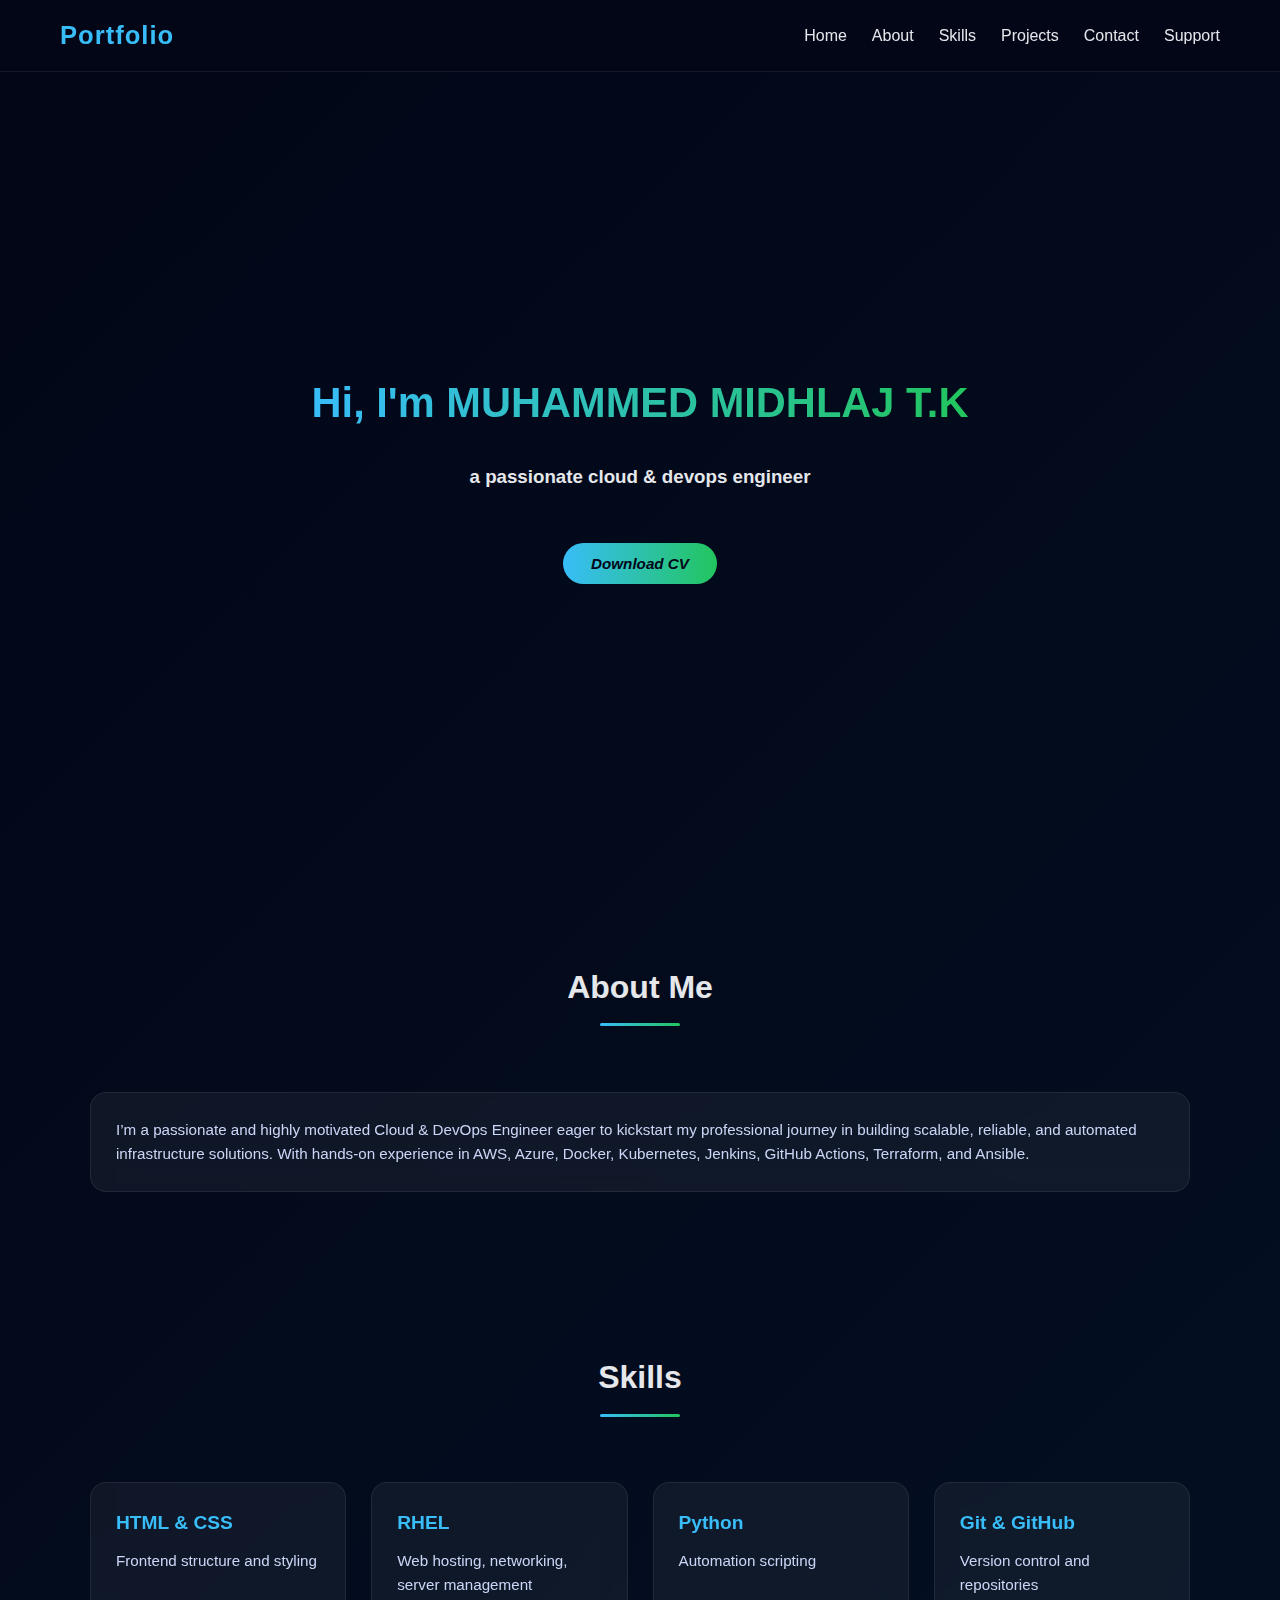
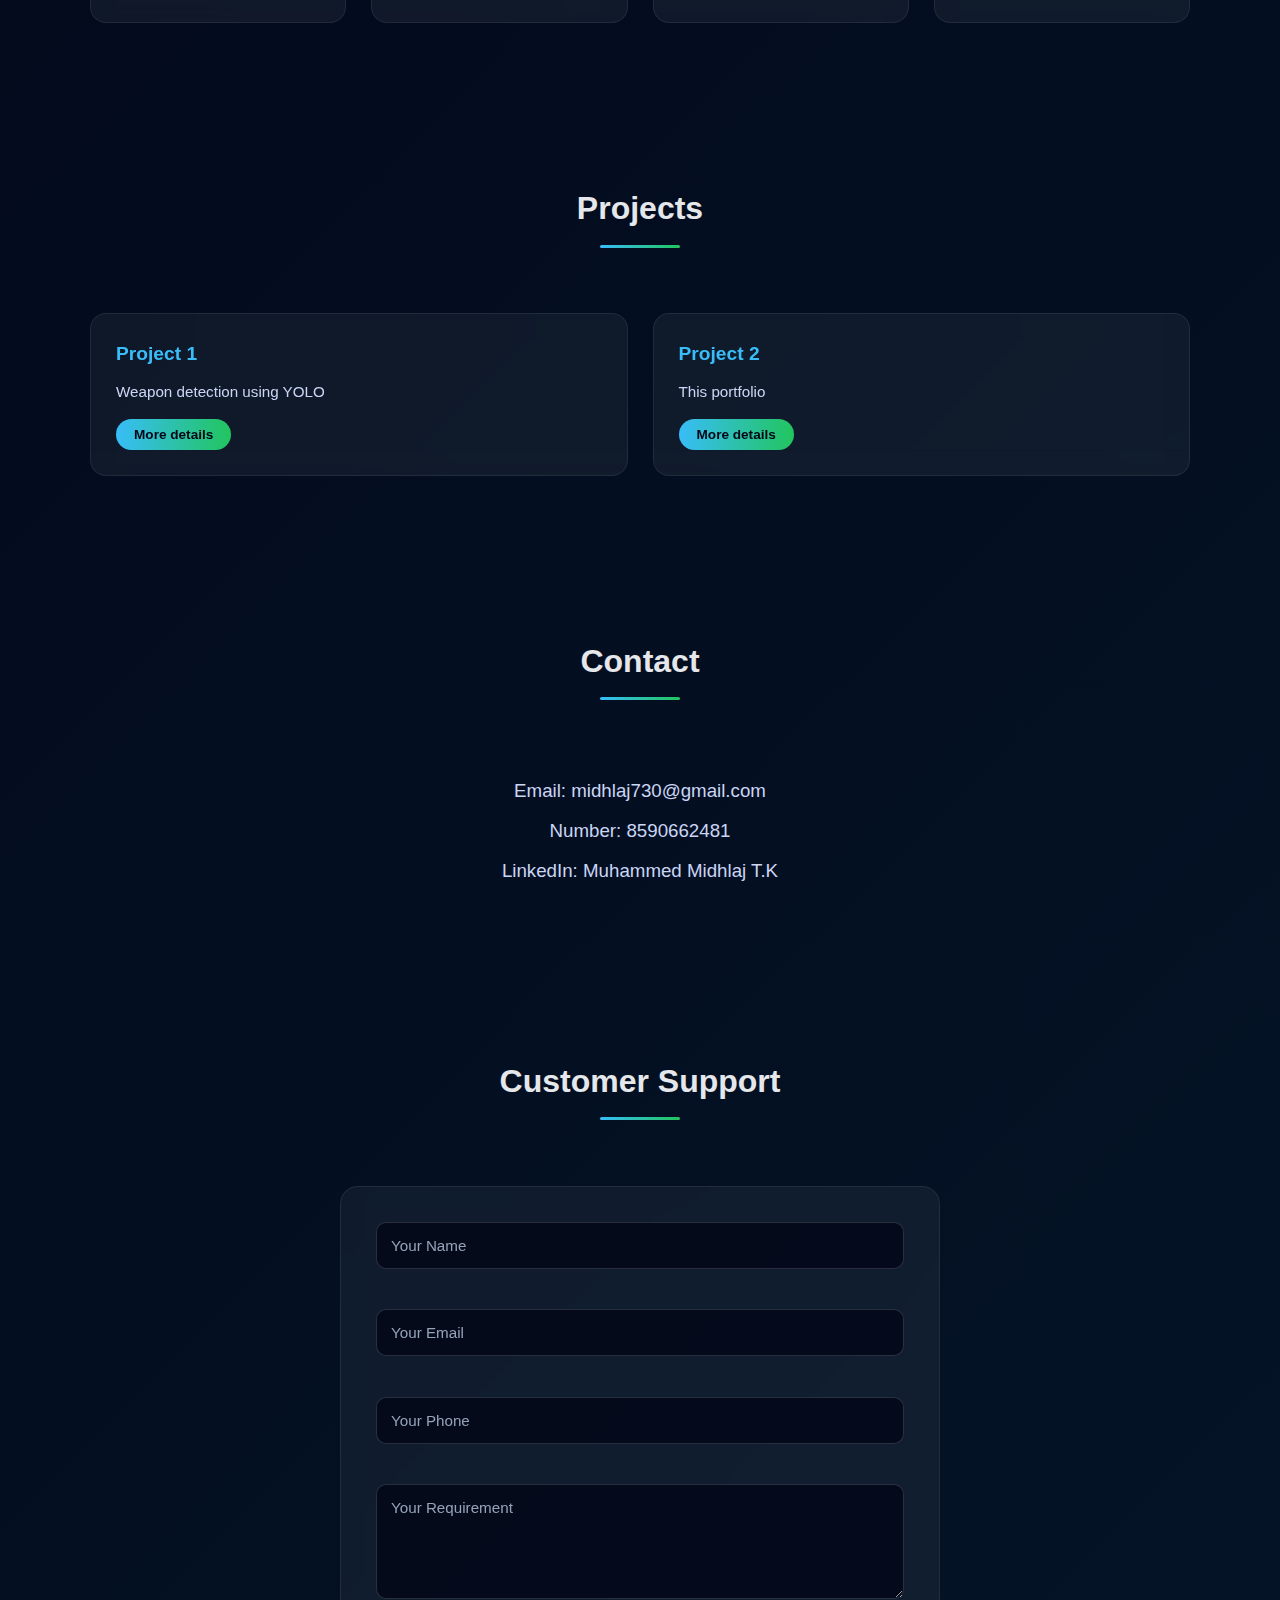
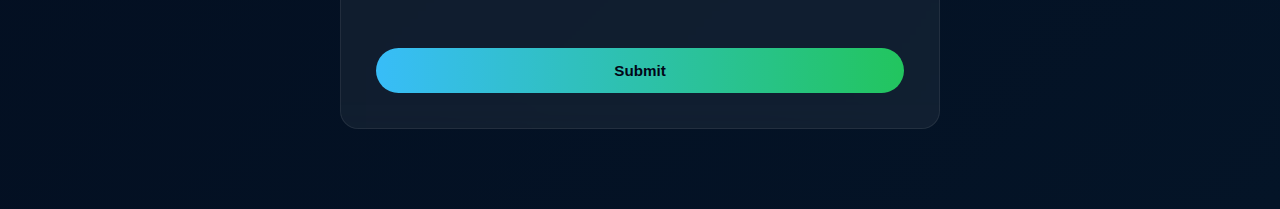
<file: index.html>
<!DOCTYPE html>
<html>
<head>
    <title>Portfolio</title>
    <link rel="stylesheet" href="style.css">
</head>

<body bgcolor="#041427">

<nav>
    <h2>Portfolio</h2>
    <ul>
        <li><a href="#home">Home</a></li>
        <li><a href="#about">About</a></li> 
        <li><a href="#skills">Skills</a></li>
        <li><a href="#Project">Projects</a></li>
        <li><a href="#contact">Contact</a></li>
        <li><a href="#support">Support</a></li>
    </ul>
</nav>

<header id="home">
    <h1><span>Hi, I'm MUHAMMED MIDHLAJ T.K</span></h1><br>
    <h3>a passionate cloud & devops engineer</h3><br>
    <button><b><i>Download CV</i></b></button>
</header>

<section id="about">
    <h2>About Me</h2><br>
    <div class="card-container">
        <div class="not">
            <p>
                I’m a passionate and highly motivated Cloud & DevOps Engineer eager to kickstart my professional journey in building scalable, reliable, and automated infrastructure solutions.
                With hands-on experience in AWS, Azure, Docker, Kubernetes, Jenkins, GitHub Actions, Terraform, and Ansible.
            </p>
        </div>
    </div>
</section>

<section id="skills">
    <h2>Skills</h2><br>
    <div class="card-container">
        <div class="card">
            <h3>HTML & CSS</h3>
            <p>Frontend structure and styling</p>
        </div> 
        <div class="card">
            <h3>RHEL</h3>
            <p>Web hosting, networking, server management</p>
        </div>
        <div class="card">
            <h3>Python</h3>
            <p>Automation scripting</p>
        </div> 
        <div class="card">
            <h3>Git & GitHub</h3>
            <p>Version control and repositories</p>
        </div> 
    </div>
</section>

<section id="Project">
    <h2>Projects</h2><br>
    <div class="card-container">
        <div class="card">
            <h3>Project 1</h3>
            <p>Weapon detection using YOLO</p>
            <button>More details</button>
        </div>
        <div class="card">
            <h3>Project 2</h3>
            <p>This portfolio</p>
            <button>More details</button>
        </div>
    </div>
</section>

<section id="contact">
    <h2>Contact</h2><br>
    <h3>Email: midhlaj730@gmail.com</h3>
    <h3>Number: 8590662481</h3>
    <h3>LinkedIn: Muhammed Midhlaj T.K</h3>
</section>

<!-- 🔽 CUSTOMER SUPPORT SECTION -->
<section id="support">
    <h2>Customer Support</h2><br>

    <form action="support.php" method="POST" class="support-form">
        <input type="text" name="name" placeholder="Your Name" required><br><br>
        <input type="email" name="email" placeholder="Your Email" required><br><br>
        <input type="text" name="phone" placeholder="Your Phone" required><br><br>
        <textarea name="requirement" placeholder="Your Requirement" rows="5" required></textarea><br><br>
        <button type="submit">Submit</button>
    </form>
</section>

</body>
</html>
</file>
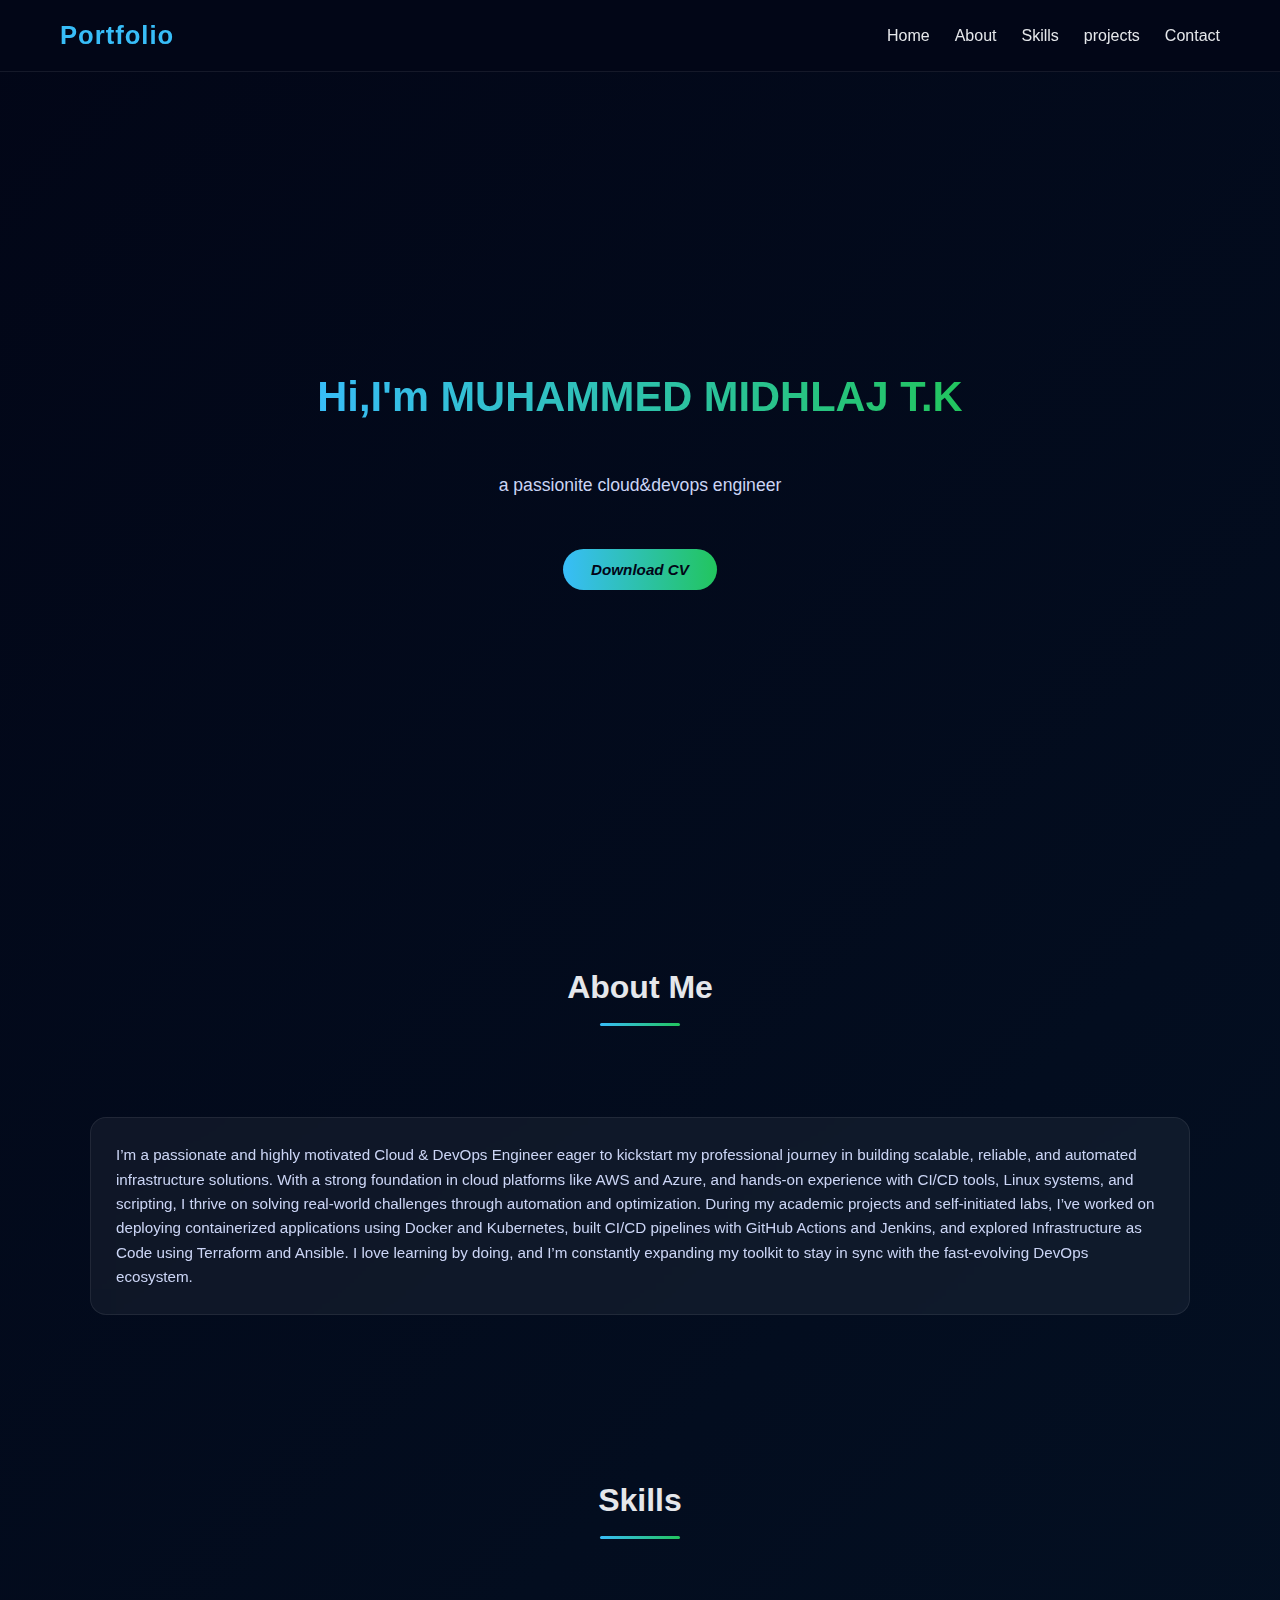
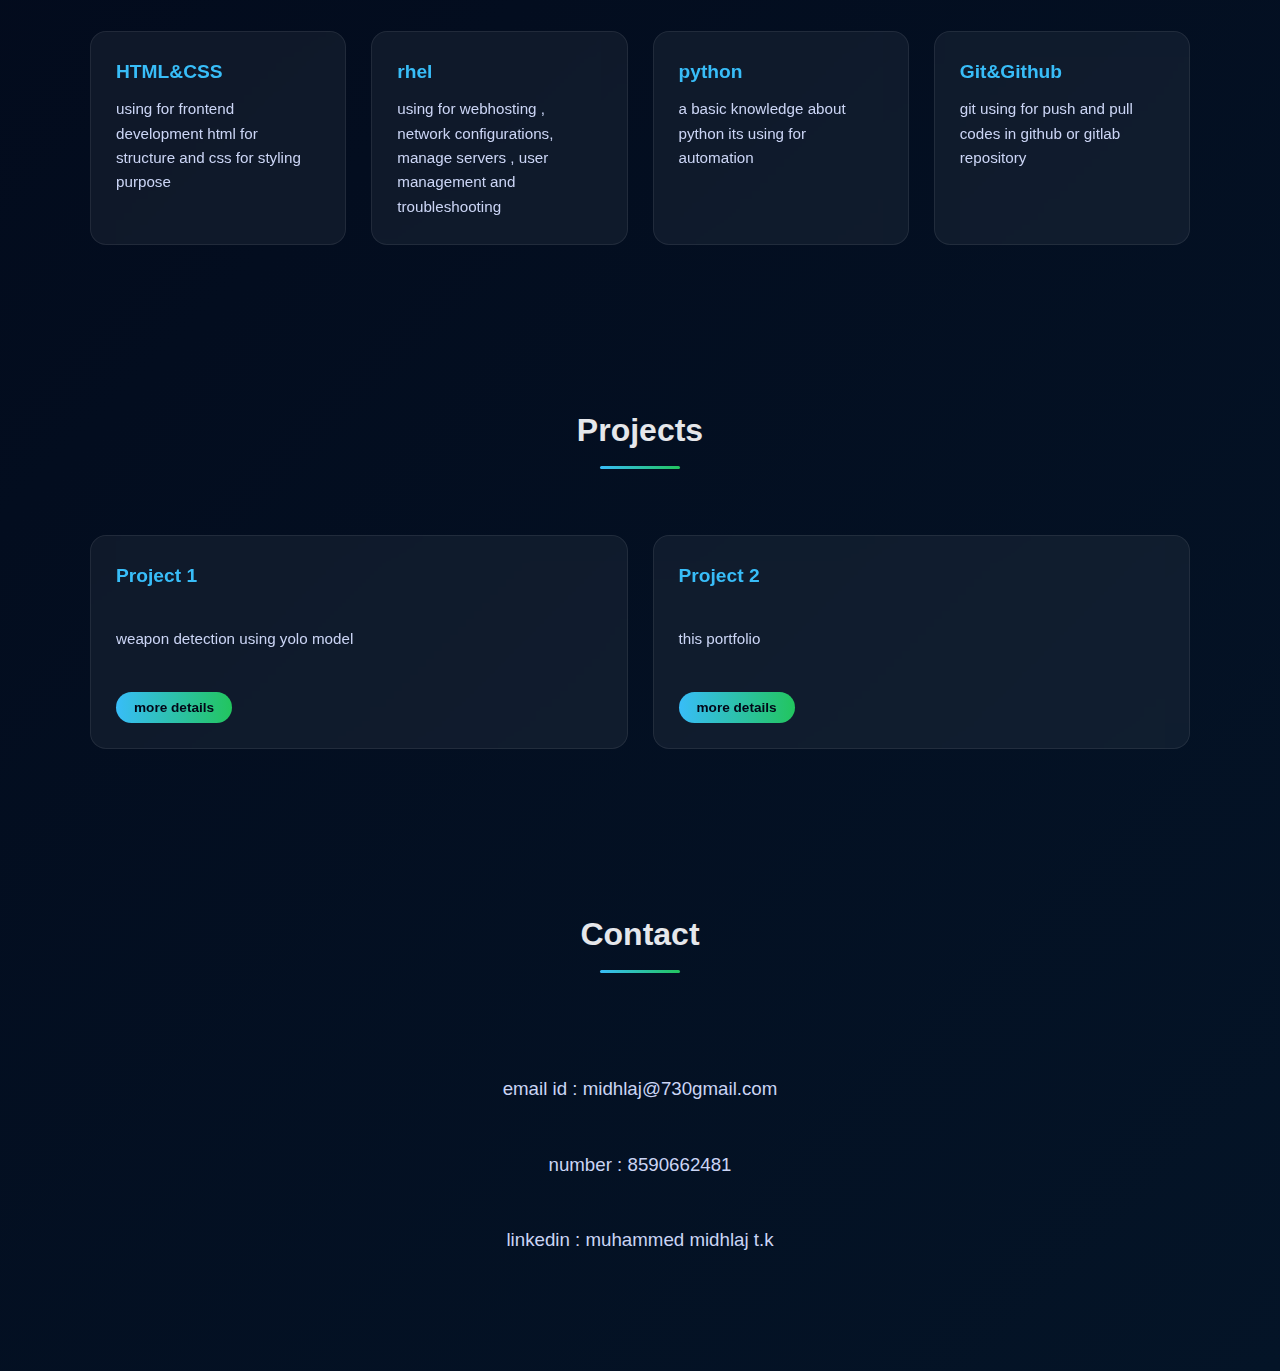
<file: port.html>
<html>
    <head><title>portfolio</title></head>
    <link rel="stylesheet" href="style.css">
    <body bgcolor="#041427">
        <nav>
            <h2>Portfolio</h2>
            <ul>
                <li><a href="#home">Home</a></li>
                <li><a href="#about">About</a></li> 
                <li><a href="#skills">Skills</a></li>
                <li><a href="#Project">projects</a></li>
                <li><a href="#contact">Contact</a></li>
            </ul>
        </nav>
        <header id="home">
            <h1> 
               <span> Hi,I'm MUHAMMED MIDHLAJ T.K</span> 
            </h1><br>
            <P> a passionite cloud&devops engineer</P><br>
           
            <button><b><i>Download CV</i></b></button>
            
        </header>

        <section id="about">
            <h2>
                About Me
            </h2><br>
            <br>
            <div class="card-container">
                <div class="not">
              <p> I’m a passionate and highly motivated Cloud & DevOps Engineer eager to kickstart my professional journey in building scalable, reliable, and automated infrastructure solutions. With a strong foundation in cloud platforms like AWS and Azure, and hands-on experience with CI/CD tools, Linux systems, and scripting, I thrive on solving real-world challenges through automation and optimization.

During my academic projects and self-initiated labs, I’ve worked on deploying containerized applications using Docker and Kubernetes, built CI/CD pipelines with GitHub Actions and Jenkins, and explored Infrastructure as Code using Terraform and Ansible. I love learning by doing, and I’m constantly expanding my toolkit to stay in sync with the fast-evolving DevOps ecosystem.
              </p></div>
            </div>
            
        </section>

        <section id="skills">
            <h2>
                Skills
            </h2>
            <br>
            <br>
            <div class="card-container">
             <div class="card">
                <h3>
                    HTML&CSS
                </h3>
                <p>
                    using for frontend development html for structure and css for styling purpose
                </p>
             </div> 
             
             <div class="card">
                <h3>
                    rhel
                </h3>
                <p>
                    using for webhosting , network configurations, manage servers , user management and troubleshooting
                </p>
             </div>
             <div class="card">
                <h3>
                    python
                </h3>
                <p>
                    a basic knowledge about python its using for automation
                </p>
             </div> 
             <div class="card">
                <h3>
                    Git&Github
                </h3>
                <p>
                    git using for push and pull codes in github or gitlab repository
                </p>
             </div> 
             </div>

           
        </section>
        <section id="Project">
            <h2>Projects</h2>
            <br>
             <div class="card-container">
            <div class="card">
                <h3>Project 1</h3>
                <br>
                <p>weapon detection using yolo model</p>
                <br>
                <button>more details</button>
            </div>
            <div class="card">
                <h3>Project 2</h3>
                <br>
                <p>this portfolio</p>
                <br>
                <button>more details</button>
            </div>
            </div>
        </section>
              
        <section id="contact">
            <h2>
                Contact
            </h2>
            <br>
            <br>
        
            <h3>email id : midhlaj@730gmail.com</h3><br>
            <h3>number : 8590662481</h3><br>
            <h3>linkedin : muhammed midhlaj t.k</h3><br>

        
    </section>
    </body>
</html>
</file>
<file: style.css>
/* ====== GLOBAL RESET ====== */
* {
    margin: 0;
    padding: 0;
    box-sizing: border-box;
    font-family: "Segoe UI", Tahoma, Arial, sans-serif;
}

body {
    background: linear-gradient(135deg, #020617, #041427);
    color: #e5e7eb;
    line-height: 1.6;
}

/* ====== NAVBAR ====== */
nav {
    position: sticky;
    top: 0;
    z-index: 1000;
    background: rgba(2, 6, 23, 0.95);
    backdrop-filter: blur(10px);
    display: flex;
    justify-content: space-between;
    align-items: center;
    padding: 15px 60px;
    border-bottom: 1px solid rgba(255,255,255,0.08);
}

nav h2 {
    color: #38bdf8;
    font-size: 1.6rem;
    letter-spacing: 1px;
}

nav ul {
    list-style: none;
    display: flex;
    gap: 25px;
}

nav ul li a {
    text-decoration: none;
    color: #e5e7eb;
    font-weight: 500;
    transition: 0.3s ease;
}

nav ul li a:hover {
    color: #38bdf8;
}

/* ====== HERO SECTION ====== */
header {
    min-height: 90vh;
    display: flex;
    flex-direction: column;
    justify-content: center;
    align-items: center;
    text-align: center;
    padding: 40px 20px;
}

header h1 span {
    font-size: 2.6rem;
    font-weight: 700;
    background: linear-gradient(90deg, #38bdf8, #22c55e);
    -webkit-background-clip: text;
    -webkit-text-fill-color: transparent;
}

header p {
    font-size: 1.1rem;
    margin-top: 15px;
    color: #cbd5f5;
}

header button {
    margin-top: 25px;
    padding: 12px 28px;
    border: none;
    border-radius: 30px;
    background: linear-gradient(90deg, #38bdf8, #22c55e);
    color: #020617;
    font-size: 0.95rem;
    font-weight: 600;
    cursor: pointer;
    transition: transform 0.3s ease, box-shadow 0.3s ease;
}

header button:hover {
    transform: translateY(-3px);
    box-shadow: 0 10px 25px rgba(56, 189, 248, 0.4);
}

/* ====== SECTION STYLES ====== */
section {
    padding: 80px 60px;
}

section h2 {
    text-align: center;
    font-size: 2rem;
    margin-bottom: 40px;
    position: relative;
}

section h2::after {
    content: "";
    width: 80px;
    height: 3px;
    background: linear-gradient(90deg, #38bdf8, #22c55e);
    display: block;
    margin: 10px auto 0;
    border-radius: 3px;
}

/* ====== CARDS ====== */
.card-container {
    display: grid;
    grid-template-columns: repeat(auto-fit, minmax(230px, 1fr));
    gap: 25px;
    max-width: 1100px;
    margin: auto;
}

.card, .not {
    background: rgba(255, 255, 255, 0.05);
    border: 1px solid rgba(255,255,255,0.08);
    backdrop-filter: blur(10px);
    padding: 25px;
    border-radius: 16px;
    transition: transform 0.3s ease, box-shadow 0.3s ease;
}

.card:hover, .not:hover {
    transform: translateY(-6px);
    box-shadow: 0 20px 40px rgba(0,0,0,0.35);
}

.card h3 {
    color: #38bdf8;
    margin-bottom: 10px;
    font-size: 1.2rem;
}

.card p, .not p {
    font-size: 0.95rem;
    color: #cbd5f5;
}

/* ====== PROJECT BUTTON ====== */
.card button {
    margin-top: 15px;
    padding: 8px 18px;
    border: none;
    border-radius: 20px;
    background: linear-gradient(90deg, #38bdf8, #22c55e);
    color: #020617;
    font-size: 0.85rem;
    font-weight: 600;
    cursor: pointer;
    transition: 0.3s ease;
}

.card button:hover {
    opacity: 0.9;
    transform: scale(1.05);
}

/* ====== CONTACT ====== */
#contact h3 {
    text-align: center;
    margin: 10px 0;
    font-weight: 400;
    color: #cbd5f5;
}

/* ====== SUPPORT FORM ====== */
.support-form {
    max-width: 600px;
    margin: auto;
    background: rgba(255, 255, 255, 0.05);
    border: 1px solid rgba(255,255,255,0.08);
    backdrop-filter: blur(10px);
    padding: 35px;
    border-radius: 18px;
}

.support-form input,
.support-form textarea {
    width: 100%;
    padding: 14px;
    margin-bottom: 15px;
    border-radius: 10px;
    border: 1px solid rgba(255,255,255,0.15);
    background: rgba(2, 6, 23, 0.8);
    color: #e5e7eb;
    font-size: 0.95rem;
    outline: none;
}

.support-form input::placeholder,
.support-form textarea::placeholder {
    color: #94a3b8;
}

.support-form input:focus,
.support-form textarea:focus {
    border-color: #38bdf8;
}

.support-form button {
    width: 100%;
    padding: 14px;
    border: none;
    border-radius: 30px;
    background: linear-gradient(90deg, #38bdf8, #22c55e);
    color: #020617;
    font-size: 0.95rem;
    font-weight: 600;
    cursor: pointer;
    transition: transform 0.3s ease, box-shadow 0.3s ease;
}

.support-form button:hover {
    transform: translateY(-2px);
    box-shadow: 0 10px 25px rgba(56, 189, 248, 0.4);
}

/* ====== FOOTER (OPTIONAL) ====== */
footer {
    text-align: center;
    padding: 25px;
    background: rgba(2, 6, 23, 0.95);
    border-top: 1px solid rgba(255,255,255,0.08);
    font-size: 0.85rem;
    color: #94a3b8;
}

/* ====== RESPONSIVE ====== */
@media (max-width: 768px) {
    nav {
        padding: 15px 25px;
        flex-direction: column;
        gap: 10px;
    }

    section {
        padding: 60px 25px;
    }

    header h1 span {
        font-size: 2rem;
    }

    nav ul {
        flex-wrap: wrap;
        justify-content: center;
    }
}
</file>
